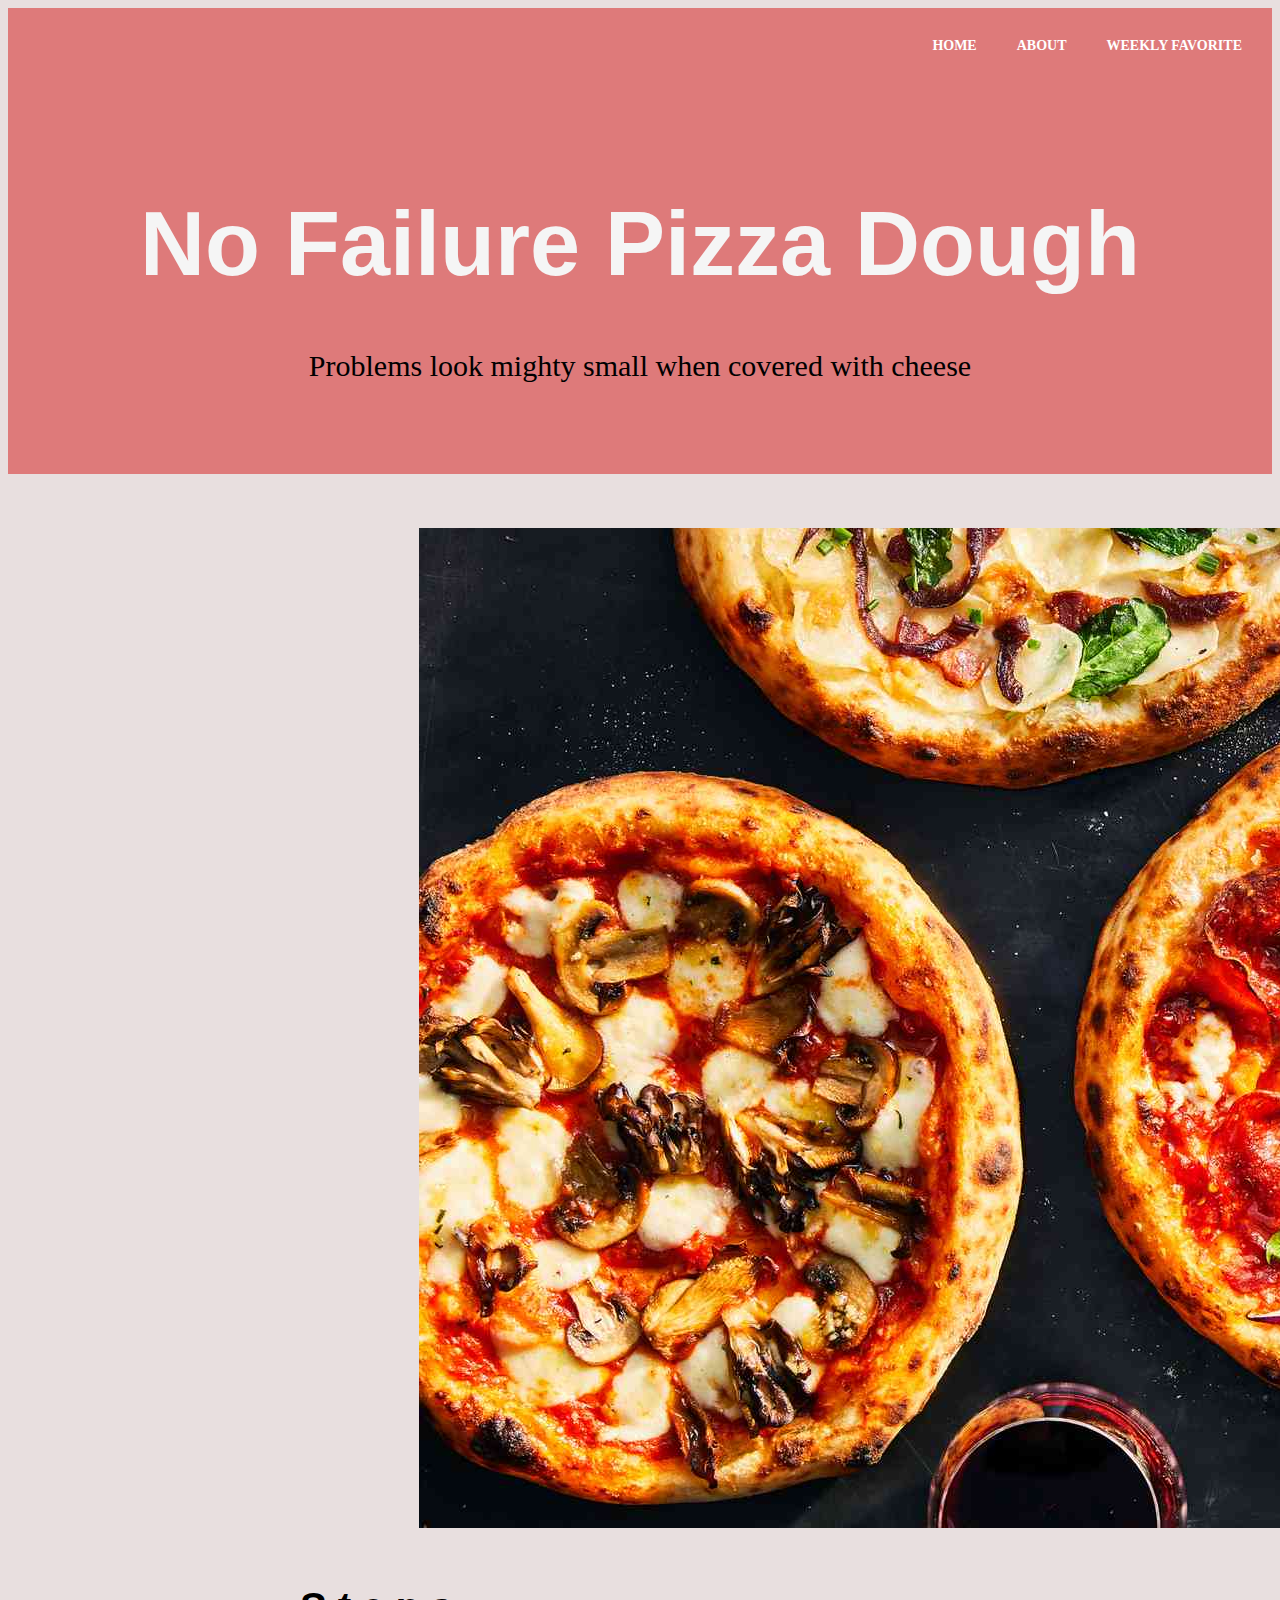
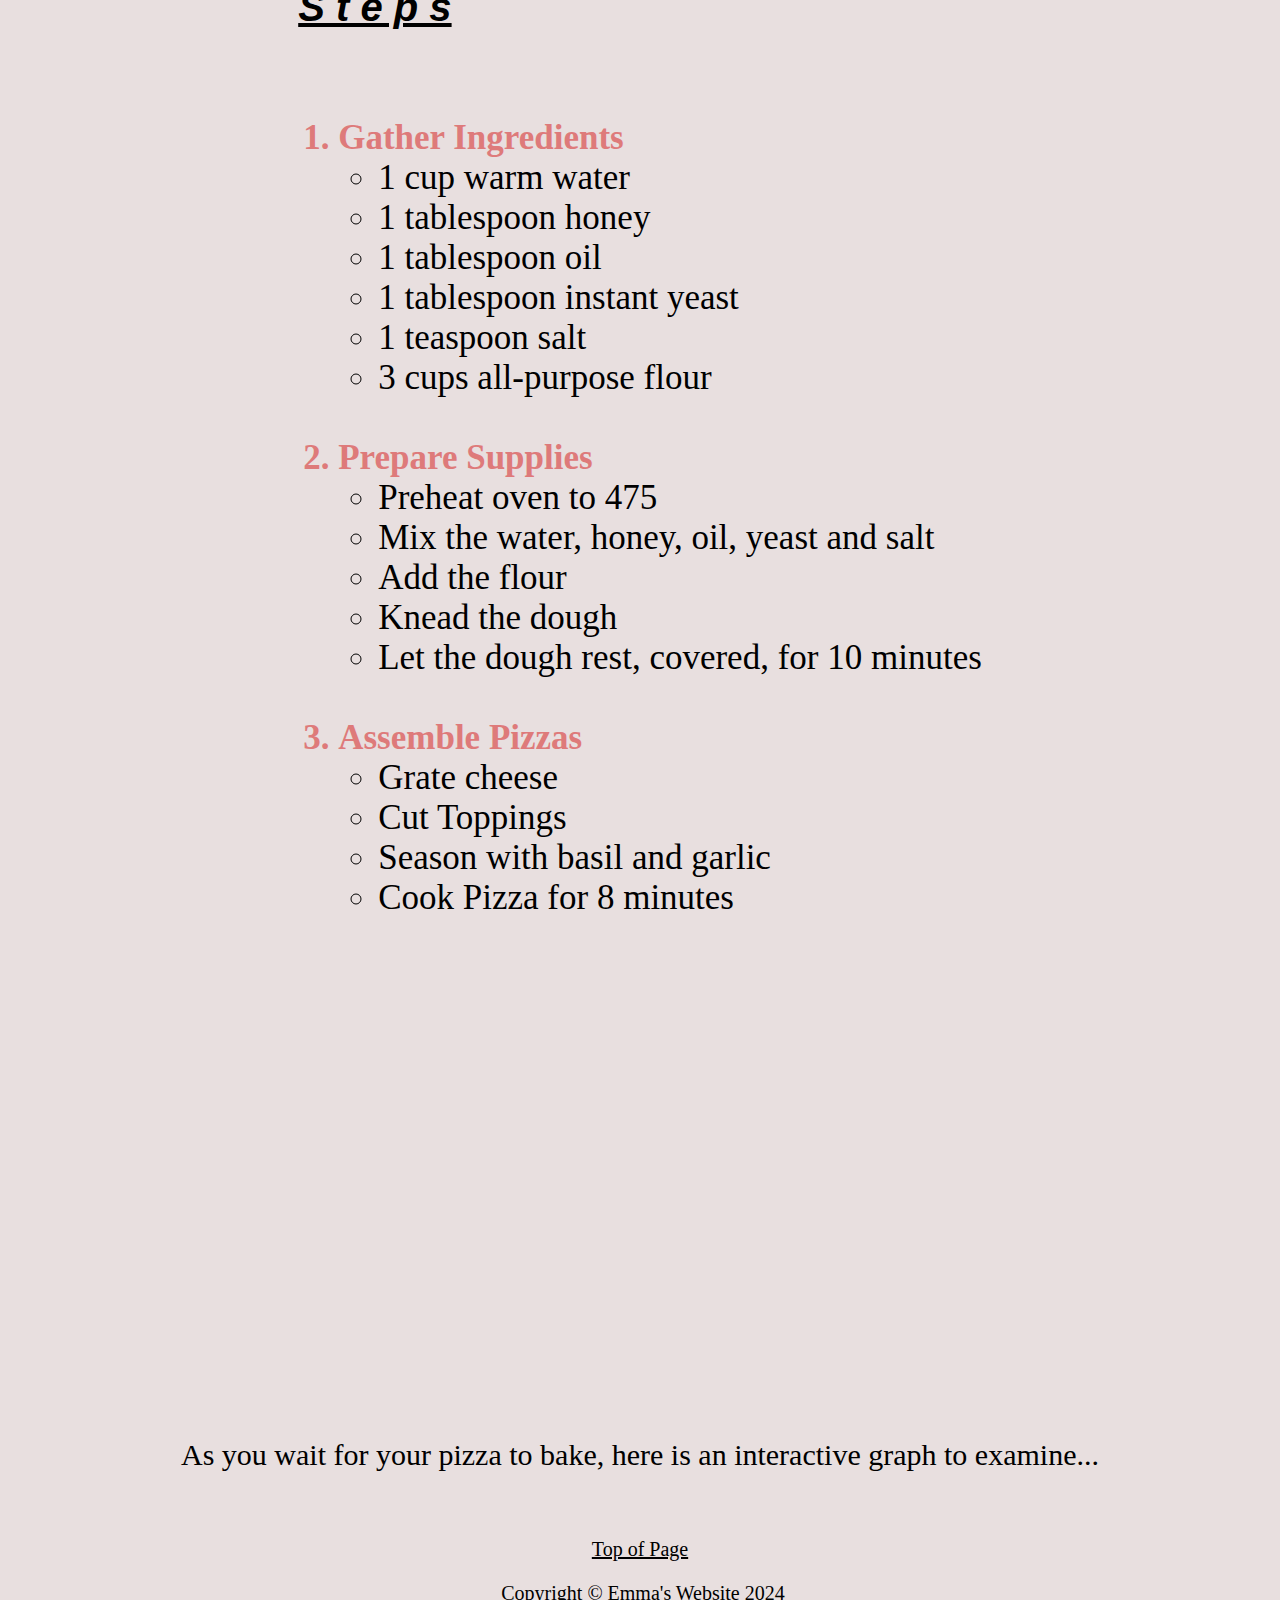
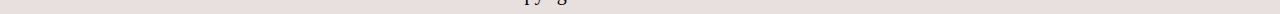
<file: scratchpage.html>
<!DOCTYPE html>
<html lang="en">
<head>
    <meta charset="UTF-8">
    <meta name="viewport" content="width=device-width, initial-scale=1.0">
    <title>Easy Recipes</title>
    <link href="css/mystyle.css" rel="stylesheet" typer = "text/css"/>
</head>
<body>
    <nav>
        <a href = "#"> WEEKLY FAVORITE</a>
        <a href = "about.html"> ABOUT</a>
        <a href = "index.html"> HOME</a>
    </nav>
    
    <div class = "header"> 
        <h1> No Failure Pizza Dough </h1>
        <p class="subheader"> Problems look mighty small when covered with cheese</p>
    </div>
    
    <div class="my_img">
        <br> <br> <br>
        <img src= "assets/img/pizzza.jpg" alt="Pizza">
    </div>
    
    <div class="my_list">
        <h4>S t e p s</h4>
        <ol>
            <li class="steps"> Gather Ingredients</li>
            <ul>
                <li>1 cup warm water</li>
                <li>1 tablespoon honey</li>
                <li>1 tablespoon oil</li>
                <li>1 tablespoon instant yeast</li>
                <li>1 teaspoon salt </li>
                <li>3 cups all-purpose flour</li>

            </ul>
            <br><br>
            <li class="steps"> Prepare Supplies</li>
            <ul>
                <li>Preheat oven to 475</li>
                <li>Mix the water, honey, oil, yeast and salt</li>
                <li>Add the flour</li>
                <li>Knead the dough </li>
                <li>Let the dough rest, covered, for 10 minutes</li>
            </ul>
            <br> <br>
            <li class="steps">Assemble Pizzas</li>
            <ul>
                <li>Grate cheese</li>
                <li>Cut Toppings</li>
                <li>Season with basil and garlic</li>
                <li>Cook Pizza for 8 minutes</li>
            </ul>
        </ol>
    </div>
    <div class="video">
        <iframe width="738" height="415" src="https://www.youtube.com/embed/3BzBtEN_VVc" title="How to Stretch and Toss Pizza Dough | Making Pizza at Home" frameborder="0" allow="accelerometer; autoplay; clipboard-write; encrypted-media; gyroscope; picture-in-picture; web-share" referrerpolicy="strict-origin-when-cross-origin" allowfullscreen></iframe>
    </div>
    <br> <br> 
    <p class="ptag"> As you wait for your pizza to bake, here is an interactive graph to examine...</p>

    <div class='tableauPlaceholder' id='viz1713034279169' style='position: relative'>
        <noscript><a href='#'><img alt='States ' src='https:&#47;&#47;public.tableau.com&#47;static&#47;images&#47;ZN&#47;ZNG3PHSKX&#47;1_rss.png' style='border: none' /></a></noscript><object class='tableauViz'  style='display:none;'><param name='host_url' value='https%3A%2F%2Fpublic.tableau.com%2F' /> <param name='embed_code_version' value='3' /> <param name='path' value='shared&#47;ZNG3PHSKX' /> <param name='toolbar' value='yes' /><param name='static_image' value='https:&#47;&#47;public.tableau.com&#47;static&#47;images&#47;ZN&#47;ZNG3PHSKX&#47;1.png' /> <param name='animate_transition' value='yes' /><param name='display_static_image' value='yes' /><param name='display_spinner' value='yes' /><param name='display_overlay' value='yes' /><param name='display_count' value='yes' /><param name='language' value='en-US' /><param name='filter' value='publish=yes' /></object>
    </div>                
        <script type='text/javascript'> 
            var divElement = document.getElementById('viz1713034279169');var vizElement = divElement.getElementsByTagName('object')[0];if ( divElement.offsetWidth > 800 ) { vizElement.style.width='100%';vizElement.style.height=(divElement.offsetWidth*0.75)+'px';} else if ( divElement.offsetWidth > 500 ) { vizElement.style.width='100%';vizElement.style.height=(divElement.offsetWidth*0.75)+'px';} else { vizElement.style.width='70%';vizElement.style.height='1027px';} var scriptElement = document.createElement('script'); scriptElement.src = 'https://public.tableau.com/javascripts/api/viz_v1.js'; vizElement.parentNode.insertBefore(scriptElement, vizElement);                
        </script>
    <br> <br>

    <a href = "#Top">Top of Page</a>

    <div class = "footer">
        <p>Copyright &copy; Emma's Website 2024</p>
    </div>        
</body>
</html>
</file>
<file: css/mystyle.css>
h1 {
    color: whitesmoke;
    font-family: 'Gill Sans', 'Gill Sans MT', Calibri, 'Trebuchet MS', sans-serif;
}

.subheading {
    color:rgb(61, 85, 219);
    font-size: large;
    font-weight: bolder;
}

h2 {
    font-style: italic;
}

h3 {
    color: rgb(61, 85, 219);
}

.highlight {
    background-color: whitesmoke;
}

.myheaders {
    font-size: 35px;
    color: rgb(61, 85, 219);
    font-style: italic;
    font-family: 'Gill Sans', 'Gill Sans MT';
}




.header {
    background-color: rgb(222, 122, 122);
    color: white;
    font-size: 45px;
    height: 350px;
    line-height: 120px;
    padding-top: 40px;
    font-family: 'Lora', -apple-system, BlinkMacSystemFont, Segoe UI, Roboto, Helvetica Neue, Arial, sans-serif;
}

.subheader {
    color: black;
    background-color: rgb(222, 122, 122);
    font-family:'Times New Roman', Times, serif;
    font-size: 30px;
    line-height: 2px;
    height: 100px;
    margin-top: 0;
}

h4{
    font-size: 40px;
    font-style: italic;
    text-decoration: underline;
    font-family: 'Lora', -apple-system, BlinkMacSystemFont, Segoe UI, Roboto, Helvetica Neue, Arial, sans-serif;;

}

body {
    background-color:rgb(232, 223, 223);
    text-align: center;
}

.footer {
    position: relative;
    bottom: 0px;
    right: 3px;
    left: 3px;
    height: 25px;
    font-size: 20px;
    line-height: 25px;
}

.my_img {
    display: block;
    margin-left: auto;
    margin-right: auto;
    width: 35%;
}

.steps{
    font-weight: bolder;
    color: rgb(222, 122, 122);
}

.my_list {
    text-align: left;
    display: inline-block;
    font-size: 35px;
}

.video {
    position: relative;
    width: 100%;
}

ul{
    text-align: left;
    display: inline-block;
}

ol{
    text-align: left;
    display: inline-block;
}

a {
    color: black;
    font-size: 20px;
}

nav {
    padding: 10px;
    overflow:hidden;
    background-color: rgb(222, 122, 122);
}

.matching {
    font: 30;
}

nav a {
    padding: 20px;
    text-decoration: none;
    color: white;
    font-size: 14px;
    font-weight: bold;
    float:right;
}

nav a:hover {
    background-color: rgba(0, 0, 0, 0.075)
}

.ptag {
    font-size: 30px;
}
</file>
